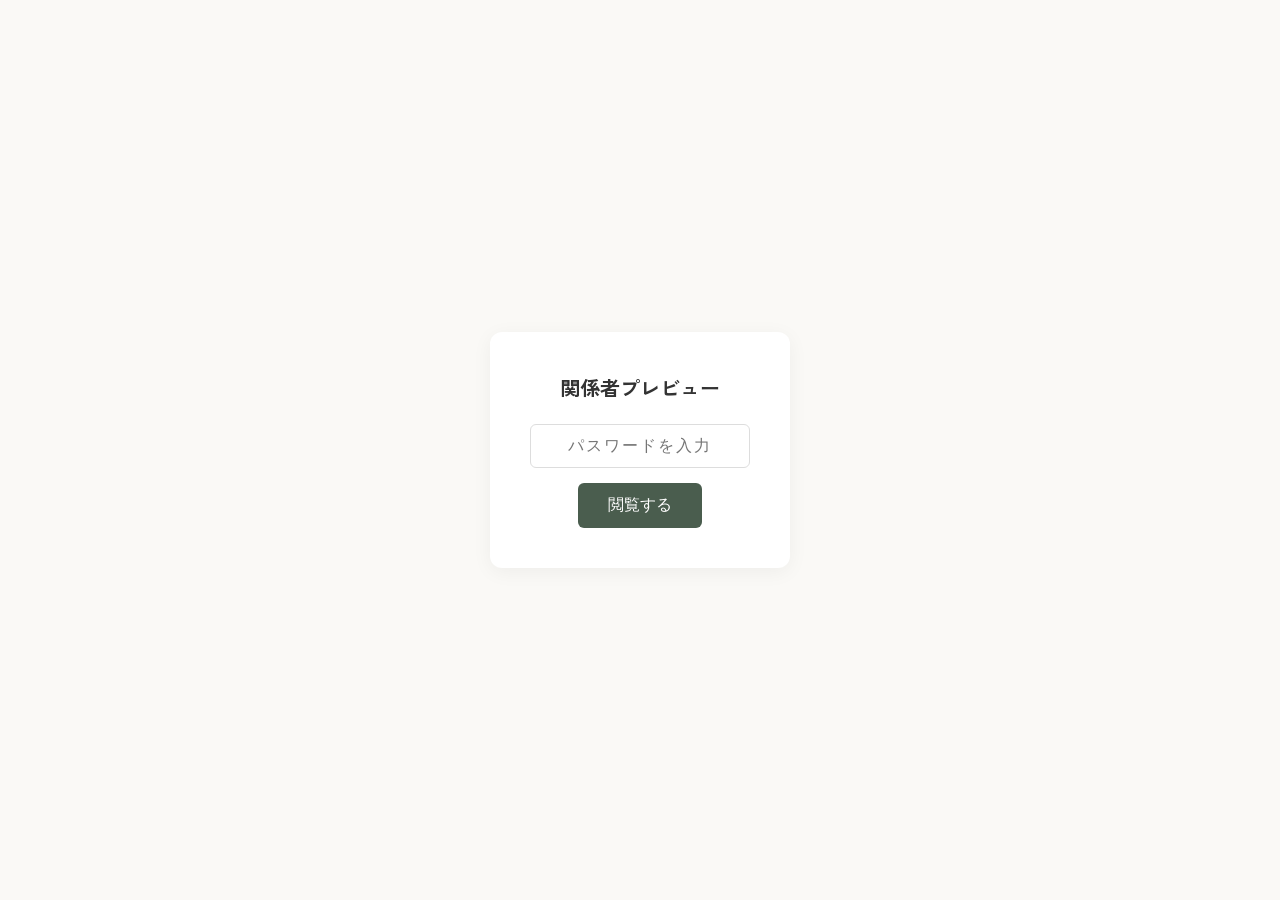
<file: download.html>
<!DOCTYPE html>
<html lang="ja">
<head>
  <meta charset="UTF-8">
  <meta name="viewport" content="width=device-width, initial-scale=1.0">
  <title>各種カタログダウンロード - 一般社団法人ウイズささやま</title>
  <style>
    body.locked { overflow: hidden; }
    body.locked > *:not(#preview-lock-screen) { display: none !important; }
    #preview-lock-screen {
      position: fixed; inset: 0; background: #faf9f6; z-index: 99999;
      display: flex; flex-direction: column; align-items: center; justify-content: center;
      font-family: 'Zen Kaku Gothic New', sans-serif;
    }
    .lock-box { background: white; padding: 40px; border-radius: 12px; box-shadow: 0 4px 20px rgba(0,0,0,0.05); text-align: center; }
    .lock-box h1 { font-size: 20px; margin-bottom: 20px; color: #333; }
    .lock-box input { padding: 12px; font-size: 16px; border: 1px solid #ddd; border-radius: 6px; width: 220px; text-align: center; margin-bottom: 15px; letter-spacing: 2px; }
    .lock-box button { background: #4a5d4e; color: white; border: none; padding: 12px 30px; font-size: 16px; border-radius: 6px; cursor: pointer; transition: 0.3s; }
    .lock-box button:hover { background: #3a4a3e; }
    #lock-error { color: #d9534f; font-size: 14px; margin-top: 15px; display: none; margin-bottom: 0; }
  </style>
  <link rel="preconnect" href="https://fonts.googleapis.com">
  <link rel="preconnect" href="https://fonts.gstatic.com" crossorigin>
  <link href="https://fonts.googleapis.com/css2?family=Zen+Kaku+Gothic+New:wght@400;500;700&family=Kiwi+Maru:wght@400;500&display=swap" rel="stylesheet">
  <link rel="stylesheet" href="style.css">
</head>
<body class="locked">

  <div id="preview-lock-screen">
    <div class="lock-box">
      <h1>関係者プレビュー</h1>
      <input type="password" id="preview-pwd-input" placeholder="パスワードを入力">
      <br>
      <button onclick="unlockPreview()">閲覧する</button>
      <p id="lock-error">パスワードが違います</p>
    </div>
  </div>
  <script>
    function unlockPreview() {
      let pwd = document.getElementById('preview-pwd-input').value;
      if (pwd === "1111" || pwd === "１１１１") {
        document.body.classList.remove('locked');
        document.getElementById('preview-lock-screen').style.display = 'none';
      } else {
        document.getElementById('lock-error').style.display = 'block';
      }
    }
    document.getElementById('preview-pwd-input').addEventListener('keypress', function(e) {
      if (e.key === 'Enter') unlockPreview();
    });
  </script>

  <!-- HEADER -->
  <header class="header">
    <div class="header-inner">
      <div class="logo">
        <h1><a href="index.html" style="color:inherit; text-decoration:none;">丹波篠山</a></h1>
      </div>
      <nav class="global-nav">
        <ul>
          <li><a href="index.html#home">ホーム<span>HOME</span></a></li>
          <li><a href="index.html#stay">行ってみる<span>Stay</span></a></li>
          <li><a href="index.html#news">出来事<span>News</span></a></li>
          <li><a href="index.html#about">案内人<span>About us</span></a></li>
          <li><a href="index.html#contact">お問い合わせ<span>Contact</span></a></li>
        </ul>
      </nav>
    </div>
  </header>

  <main style="padding-top: 100px; min-height: calc(100vh - 300px);">
    <section class="detail-hero container block-padding">
      <div class="detail-header-text">
        <h1 class="page-title" style="font-size:2rem;">各種カタログダウンロード</h1>
        <p class="detail-meta mt-3">Download</p>
      </div>
    </section>

    <section class="detail-content section-padding bg-light">
      <div class="container">
        <div class="text-center" style="max-width:800px; margin:0 auto;">
          <p style="font-size:1.1rem; line-height:2; margin-bottom:40px;">以下の最新版PDFデータをダウンロードいただけます。<br>各プログラムのより詳しい内容をご確認ください。</p>
          
          <div style="background:#fff; padding:40px; border-radius:10px; box-shadow:0 5px 15px rgba(0,0,0,0.05); text-align:left;">
            <ul style="list-style:none; padding:0;">
              <li style="margin-bottom:20px; padding-bottom:20px; border-bottom:1px solid #eee;">
                <h4 style="font-size:1.2rem; font-weight:700; margin-bottom:10px;">体験・ツアープログラム</h4>
                <a href="#" class="btn-text" style="font-size:1.1rem; color:var(--color-primary); font-weight:700; display:inline-flex; align-items:center;">
                  <span style="display:inline-block; background:var(--color-primary); color:#fff; font-size:0.7rem; padding:2px 8px; border-radius:3px; margin-right:10px;">PDF</span>
                  「2026年里山暮らし」をダウンロード
                </a>
              </li>
              <li style="margin-bottom:20px; padding-bottom:20px; border-bottom:1px solid #eee;">
                <h4 style="font-size:1.2rem; font-weight:700; margin-bottom:10px;">教育プログラム</h4>
                <div style="display:flex; flex-direction:column; gap:10px;">
                  <a href="#" class="btn-text" style="font-size:1.1rem; color:var(--color-primary); font-weight:700; display:inline-flex; align-items:center; margin-top:0;">
                    <span style="display:inline-block; background:var(--color-primary); color:#fff; font-size:0.7rem; padding:2px 8px; border-radius:3px; margin-right:10px;">PDF</span>
                    「里山アカデミー」をダウンロード
                  </a>
                  <a href="#" class="btn-text" style="font-size:1.1rem; color:var(--color-primary); font-weight:700; display:inline-flex; align-items:center; margin-top:0;">
                    <span style="display:inline-block; background:var(--color-primary); color:#fff; font-size:0.7rem; padding:2px 8px; border-radius:3px; margin-right:10px;">PDF</span>
                    「里山探求プログラム」をダウンロード
                  </a>
                </div>
              </li>
              <li style="margin-bottom:0; padding-bottom:0;">
                <h4 style="font-size:1.2rem; font-weight:700; margin-bottom:10px;">海外から丹波篠山へ</h4>
                <div style="display:flex; flex-direction:column; gap:10px;">
                  <a href="#" class="btn-text" style="font-size:1.1rem; color:var(--color-primary); font-weight:700; display:inline-flex; align-items:center; margin-top:0;">
                    <span style="display:inline-block; background:var(--color-primary); color:#fff; font-size:0.7rem; padding:2px 8px; border-radius:3px; margin-right:10px;">PDF</span>
                    「日本の田舎でホンモノの体験を」をダウンロード
                  </a>
                  <a href="#" class="btn-text" style="font-size:1.1rem; color:var(--color-primary); font-weight:700; display:inline-flex; align-items:center; margin-top:0;">
                    <span style="display:inline-block; background:var(--color-primary); color:#fff; font-size:0.7rem; padding:2px 8px; border-radius:3px; margin-right:10px;">PDF</span>
                    「SASAGUIDE」をダウンロード
                  </a>
                </div>
              </li>
            </ul>
          </div>
        </div>
      </div>
    </section>
  </main>

  <!-- FOOTER -->
  <footer class="footer">
    <div class="container">
      <div class="footer-inner">
        <div class="footer-logo">
          <h2>丹波篠山</h2>
          <p>"里山暮らし"</p>
        </div>
        
        <div class="footer-links">
          <ul class="footer-nav">
            <li><a href="index.html#home">HOME</a></li>
            <li><a href="index.html#stay">Stay</a></li>
            <li><a href="index.html#news">News</a></li>
            <li><a href="index.html#about">About us</a></li>
            <li><a href="index.html#contact">Contact</a></li>
          </ul>
          
          <ul class="footer-subnav">
            <li><a href="index.html#contact">会社案内</a></li>
            <li><a href="download.html">各種カタログダウンロード</a></li>
          </ul>
          
          <ul class="footer-legal">
            <li><a href="#">旅行業約款(PDF)</a></li>
            <li><a href="#">旅行条件書(PDF)</a></li>
            <li><a href="#">プライバシーポリシー</a></li>
          </ul>
        </div>
      </div>
      
      <div class="footer-bottom">
        <p>一般社団法人ウイズささやま<br>
        〒669-2321 兵庫県丹波篠山市黒岡191 丹波篠山市民センター内  079-552-7373</p>
      </div>
    </div>
  </footer>

</body>
</html>
</file>
<file: style.css>
/* Reset and base styles */
* {
  margin: 0;
  padding: 0;
  box-sizing: border-box;
}

:root {
  --color-primary: #5A7165; /* Muted forest green */
  --color-secondary: #B1C4D4; /* Soft dusty blue (Stay background) */
  --color-accent: #E5CBA2; /* Warm beige/sand (News background) */
  --color-text-dark: #333333;
  --color-text-light: #666666;
  --color-bg-light: #F7F5F0; /* Soft off-white */
  --color-white: #FFFFFF;
  
  --font-base: 'Zen Kaku Gothic New', sans-serif;
  --font-accent: 'Kiwi Maru', serif;
}

body {
  font-family: var(--font-base);
  color: var(--color-text-dark);
  background-color: var(--color-bg-light);
  line-height: 1.6;
  font-size: 16px;
  -webkit-font-smoothing: antialiased;
}

a {
  text-decoration: none;
  color: inherit;
  transition: opacity 0.3s ease;
}
a:hover {
  opacity: 0.7;
}

img {
  max-width: 100%;
  height: auto;
  display: block;
}

.container {
  max-width: 1200px;
  margin: 0 auto;
  padding: 0 20px;
}

.section-padding {
  padding: 80px 0;
}

/* Header */
.header {
  position: absolute; /* or fixed if sticky desired */
  top: 0;
  left: 0;
  width: 100%;
  z-index: 100;
  padding: 20px 40px;
}

.header-inner {
  display: flex;
  justify-content: space-between;
  align-items: center;
}

.logo h1 {
  font-size: 1.8rem;
  font-weight: 700;
  color: var(--color-text-dark); /* based on mockup, logo is dark over light part of image */
  letter-spacing: 0.1em;
}

.global-nav ul {
  display: flex;
  list-style: none;
  gap: 30px;
}

.global-nav a {
  display: flex;
  flex-direction: column;
  align-items: center;
  font-weight: 700;
  font-size: 0.9rem;
}

.global-nav a span {
  font-size: 0.7rem;
  color: #c0392b; /* A soft brick red accent seen in mockup */
  margin-top: 4px;
}


/* Hero Section */
.hero-section {
  position: relative;
  height: 90vh;
  min-height: 600px;
  display: flex;
  align-items: center;
  overflow: hidden;
}

.hero-bg {
  position: absolute;
  top: 0; left: 0; width: 100%; height: 100%;
  z-index: 1;
}

.hero-bg img {
  width: 100%;
  height: 100%;
  object-fit: cover;
  object-position: center bottom;
}

/* Add a subtle gradient to make text readable, from top this time */
.hero-bg::after {
  content: '';
  position: absolute;
  top: 0; left: 0; width: 100%; height: 40%;
  background: linear-gradient(to bottom, rgba(255,255,255,0.7) 0%, rgba(255,255,255,0) 100%);
}

.hero-content {
  position: relative;
  z-index: 2;
  padding: 0 5%;
  height: 100%;
  padding-top: 200px; /* Space for absolute header and to dodge top branches */
  display: flex;
  align-items: flex-start;
}

.hero-copy {
  display: inline-flex;
  flex-direction: column;
  gap: 20px;
  background: rgba(255, 255, 255, 0.75);
  backdrop-filter: blur(8px);
  padding: 30px 40px;
  border-radius: 12px;
  box-shadow: 0 4px 20px rgba(0,0,0,0.05);
}

.copy-row {
  display: flex;
  gap: 25px;
}

.copy-item {
  font-size: 1.1rem;
  font-weight: 700;
  letter-spacing: 0.1em;
  color: var(--color-text-dark);
  min-width: 130px;
}

/* Section Titles */
.section-title {
  display: flex;
  align-items: baseline;
  margin-bottom: 20px;
  gap: 15px;
}

.section-title .number {
  font-size: 4rem;
  font-weight: 700;
  color: rgba(0,0,0,0.1); /* Very subtle huge number */
  line-height: 0.8;
}

.section-title .en {
  font-size: 1.5rem;
  color: #c0392b;
  font-weight: 700;
  text-decoration: underline;
  text-underline-offset: 4px;
}

.section-title .ja {
  font-size: 1.6rem;
  font-weight: 700;
}

.view-all {
  display: inline-block;
  margin-bottom: 30px;
  font-size: 0.9rem;
  font-weight: 700;
}

/* Stay Section */
.stay-section {
  background-color: var(--color-secondary);
}

.stay-grid {
  display: grid;
  grid-template-columns: repeat(4, 1fr);
  gap: 15px;
}

.stay-card {
  background: var(--color-white);
  padding: 10px;
  display: flex;
  flex-direction: column;
  transition: transform 0.3s ease;
  position: relative;
}

.stay-card:hover {
  transform: translateY(-5px);
  opacity: 1; /* override general hover */
  box-shadow: 0 10px 20px rgba(0,0,0,0.05);
}

.stay-card img {
  aspect-ratio: 4/3;
  object-fit: cover;
  margin-bottom: 15px;
}

.stay-card-content {
  display: flex;
  flex-direction: column;
  flex-grow: 1;
}

.stay-card-content h3 {
  font-size: 1.1rem;
  font-weight: 700;
  margin-bottom: 10px;
  line-height: 1.4;
}

.stay-meta {
  font-size: 0.8rem;
  color: var(--color-text-light);
  margin-bottom: 15px;
  margin-top: auto; /* push down */
}

.tags {
  display: flex;
  flex-wrap: wrap;
  gap: 5px;
}

.tags span {
  font-size: 0.7rem;
  background: #f0f0f0;
  padding: 2px 8px;
  border-radius: 2px;
}

.stay-link-card {
  display: flex;
  align-items: center;
  justify-content: center;
  padding: 20px;
  text-align: center;
  font-weight: 700;
  font-size: 1.2rem;
  position: relative;
  overflow: hidden;
  min-height: 150px;
}

.stay-link-card.img-bg img {
  position: absolute;
  top: 0; left: 0; width: 100%; height: 100%;
  object-fit: cover;
  z-index: 1;
  opacity: 0.8;
}

.stay-link-card.img-bg span {
  position: relative;
  z-index: 2;
  background: rgba(255,255,255,0.8);
  padding: 10px 20px;
}

.stay-link-card.solid-bg {
  background: var(--color-white);
}

/* News Section */
.news-section {
  background-color: var(--color-accent);
}

.section-desc {
  margin-bottom: 30px;
  font-weight: 500;
}

.news-grid {
  display: grid;
  grid-template-columns: repeat(3, 1fr);
  gap: 30px;
}

.news-card {
  display: block;
}

.news-img {
  background: var(--color-white);
  border: 2px solid var(--color-text-dark);
  aspect-ratio: 16/9;
  display: flex;
  align-items: center;
  justify-content: center;
  margin-bottom: 15px;
  position: relative;
}

.news-img::after {
  content: ">>";
  position: absolute;
  bottom: 10px;
  right: 15px;
  color: #c0392b;
  font-weight: bold;
}

.placeholder-text {
  color: #ccc;
  font-size: 1.2rem;
}

.news-content h3 {
  font-size: 1rem;
  margin-bottom: 10px;
  font-weight: 700;
  line-height: 1.4;
}

.news-date {
  font-size: 0.85rem;
  color: var(--color-text-light);
}

/* About Section */
.about-vision {
  position: relative;
  background-size: cover;
  background-position: center;
  padding: 100px 0;
  color: var(--color-white);
}

.about-vision .overlay {
  position: absolute;
  top: 0; left: 0; width: 100%; height: 100%;
  background: rgba(0,0,0,0.4);
}

.relative {
  position: relative;
  z-index: 2;
}

.section-title.white .ja,
.section-title.white .en {
  color: var(--color-white);
  text-decoration-color: var(--color-white);
}

.section-title.white .number {
  color: rgba(255,255,255,0.3);
}

.vision-text {
  max-width: 600px;
}

.vision-text h3 {
  font-size: 1.3rem;
  margin-bottom: 20px;
  font-weight: 700;
}

.vision-text p {
  font-size: 1.1rem;
  font-weight: 500;
  line-height: 1.8;
  text-shadow: 0 2px 4px rgba(0,0,0,0.5);
}

.about-guides {
  background: var(--color-white);
}

.guide-title {
  font-size: 1.4rem;
  font-weight: 700;
  margin-bottom: 5px;
}

.guide-desc {
  color: #999;
  font-size: 0.9rem;
  margin-bottom: 40px;
}

.guide-map-area {
  position: relative;
  display: flex;
  flex-direction: column;
  gap: 60px;
  align-items: center;
  padding-bottom: 60px;
}
.location-map-wrapper {
  display: flex;
  justify-content: center;
  width: 100%;
}
.map-container {
  position: relative;
  width: 250px; /* Sizing the Japan map */
}
.japan-map-img {
  width: 100%;
  height: auto;
  opacity: 0.6;
}
.map-arrow {
  position: absolute;
  top: 60%; /* Tanba-Sasayama approximate location */
  left: 20%;
  display: flex;
  align-items: center;
  gap: 5px;
  transform: translate(-100%, -50%);
  z-index: 10;
}
.arrow-text {
  font-weight: bold;
  font-size: 1rem;
  color: #333;
  text-align: right;
  line-height: 1.3;
}
.arrow-text small {
  font-size: 0.8rem;
  font-weight: normal;
  color: #666;
}
.arrow-line {
  font-size: 2rem;
  color: #c0392b;
  line-height: 1;
  font-weight: bold;
}

.guides-grid {
  display: grid;
  grid-template-columns: repeat(3, 1fr);
  gap: 40px;
  position: relative;
  z-index: 2;
  width: 100%;
}

.guide-item {
  text-align: center;
}

.guide-illustration {
  width: 120px;
  height: 120px;
  border-radius: 50%;
  border: 1px dashed #ccc;
  display: flex;
  align-items: center;
  justify-content: center;
  margin: 0 auto 15px;
  font-size: 0.8rem;
  color: #999;
  background: #fafafa;
}

.guide-item p {
  font-size: 0.9rem;
  font-family: var(--font-accent); /* Hand-written vibe */
  line-height: 1.6;
}

/* Handdrawn dialogue */
.dialogue-box {
  position: relative;
  z-index: 2;
  background: var(--color-white);
  padding: 30px 40px;
  border-radius: 12px;
  box-shadow: 0 5px 20px rgba(0,0,0,0.05);
  border: 1px dashed var(--color-primary);
  width: 100%;
  max-width: 600px;
}

.dialogue-bubbles {
  display: flex;
  flex-direction: column;
  gap: 15px;
  font-family: var(--font-accent);
  font-size: 0.95rem;
}

.bubble {
  padding: 10px 20px;
  border-radius: 20px;
  max-width: 80%;
  width: fit-content;
  line-height: 1.5;
}

.bubble.left {
  align-self: flex-start;
  background: var(--color-bg-light);
  border-bottom-left-radius: 0;
}

.bubble.right {
  align-self: flex-end;
  background: var(--color-secondary);
  color: var(--color-text-dark);
  font-weight: bold;
  border-bottom-right-radius: 0;
}

/* Footer */
.footer {
  background-color: var(--color-primary);
  color: var(--color-white);
  padding: 60px 0 20px;
}

.footer-inner {
  display: flex;
  justify-content: space-between;
  margin-bottom: 40px;
}

.footer-logo {
  display: flex;
  flex-direction: column;
  gap: 10px;
}

.footer-logo h2 {
  font-size: 2rem;
  letter-spacing: 0.1em;
}

.footer-logo p {
  font-family: var(--font-accent);
  font-size: 1.1rem;
}

.footer-links {
  display: flex;
  gap: 60px;
}

.footer-nav, .footer-subnav, .footer-legal {
  list-style: none;
  display: flex;
  flex-direction: column;
  gap: 10px;
}

.footer-nav a, .footer-subnav a, .footer-legal a {
  font-size: 0.9rem;
}

.footer-nav a {
  display: flex;
  align-items: center;
  gap: 10px;
  font-weight: 700;
}
.footer-nav a::before {
  content: ">>";
  font-size: 0.7em;
}

.footer-bottom {
  text-align: center;
  font-size: 0.8rem;
  border-top: 1px solid rgba(255,255,255,0.2);
  padding-top: 20px;
  color: rgba(255,255,255,0.7);
}

/* --- Stay Detail Page --- */
.block-padding { padding-top: 40px; }
.bg-light { background-color: var(--color-bg-light); }
.mt-3 { margin-top: 15px; }
.mt-4 { margin-top: 30px; }
.mt-5 { margin-top: 50px; }
.justify-center { justify-content: center; }
.text-center { text-align: center; }
.w-100 { width: 100%; display: block; box-sizing: border-box; }

.detail-header-text { text-align: center; }
.page-title { font-size: 2.5rem; font-weight: 700; color: var(--color-text-dark); margin-bottom: 5px; }
.detail-hero-img-wrap { width: 100%; border-radius: 12px; overflow: hidden; }
.detail-hero-img { width: 100%; height: 500px; object-fit: cover; display: block; }
.detail-grid { display: grid; grid-template-columns: 2fr 1fr; gap: 50px; }
.content-heading { font-size: 1.5rem; font-weight: 700; margin-bottom: 20px; border-bottom: 2px solid var(--color-primary); padding-bottom: 10px; display: inline-block; }

.schedule-box { background: #fff; padding: 30px; border-radius: 8px; border: 1px solid #eee; }
.schedule-day { font-size: 1.2rem; font-weight: 700; margin-bottom: 15px; color: var(--color-primary); }
.schedule-list { list-style: none; margin-bottom: 20px; }
.schedule-list li { display: flex; margin-bottom: 10px; padding-bottom: 10px; border-bottom: 1px dashed #eee; }
.schedule-list li:last-child { border-bottom: none; margin-bottom: 0; padding-bottom: 0; }
.schedule-list .time { font-weight: 700; width: 60px; color: var(--color-text-light); }
.schedule-list .action { flex-grow: 1; }

.info-card { background: #fff; padding: 30px; border-radius: 8px; box-shadow: 0 4px 15px rgba(0,0,0,0.05); position: sticky; top: 120px; }
.info-card-title { font-size: 1.3rem; font-weight: 700; margin-bottom: 20px; text-align: center; }
.info-list { width: 100%; }
.info-list dt { font-weight: 700; font-size: 0.9rem; color: var(--color-text-light); margin-top: 15px; }
.info-list dt:first-child { margin-top: 0; }
.info-list dd { font-size: 1.05rem; margin-bottom: 5px; font-weight: 500; }
.info-list .price { font-size: 1.4rem; font-weight: 700; color: #c0392b; }

.cancel-policy { margin-top: 30px; padding-top: 20px; border-top: 1px solid #eee; }
.cancel-policy h5 { font-size: 1rem; margin-bottom: 15px; font-weight: 700; }
.compact-list { list-style: none; font-size: 0.9rem; }
.compact-list li { margin-bottom: 5px; display: flex; justify-content: space-between; }

.btn-primary { background: var(--color-primary); color: #fff; padding: 15px; border-radius: 6px; font-weight: 700; border: none; cursor: pointer; transition: 0.3s; }
.btn-primary:hover { background: #3a4a3e; opacity: 1; text-decoration: none; }
.btn-text { color: var(--color-text-light); font-size: 0.9rem; display: inline-block; text-decoration: underline; margin-top: 15px; }
.btn-text:hover { color: var(--color-text-dark); }

/* --- Contact Section --- */
.contact-grid { display: grid; grid-template-columns: 3fr 2fr; gap: 50px; margin-top: 40px; }

.form-title, .company-title { font-size: 1.3rem; font-weight: 700; margin-bottom: 20px; border-bottom: 2px solid var(--color-primary); padding-bottom: 10px; display: inline-block; }
.form-desc { margin-bottom: 25px; font-size: 0.95rem; }

.contact-form { background: var(--color-white); padding: 30px; border-radius: 8px; box-shadow: 0 4px 15px rgba(0,0,0,0.05); }
.form-group { margin-bottom: 20px; }
.form-group label { display: block; font-weight: 700; margin-bottom: 8px; font-size: 0.95rem; }
.required { background: #c0392b; color: #fff; font-size: 0.7rem; padding: 2px 6px; border-radius: 3px; margin-left: 10px; vertical-align: middle; }
.form-group input, .form-group textarea { width: 100%; padding: 12px; border: 1px solid #ddd; border-radius: 4px; font-family: inherit; font-size: 1rem; }
.form-group input:focus, .form-group textarea:focus { outline: none; border-color: var(--color-primary); }
.btn-submit { background: var(--color-primary); color: #fff; border: none; padding: 15px 40px; font-size: 1.1rem; font-weight: 700; border-radius: 6px; cursor: pointer; transition: 0.3s; display: block; margin: 30px auto 0; width: 200px; }
.btn-submit:hover { background: #3a4a3e; }

.company-area { background: var(--color-white); padding: 30px; border-radius: 8px; box-shadow: 0 4px 15px rgba(0,0,0,0.05); height: fit-content; }
.company-table { width: 100%; border-collapse: collapse; }
.company-table th, .company-table td { padding: 15px 10px; border-bottom: 1px dotted #ccc; text-align: left; vertical-align: top; }
.company-table th { width: 130px; font-weight: 700; color: var(--color-text-light); font-size: 0.9rem; }
.company-table td { font-size: 0.95rem; font-weight: 500; }
.company-table tr:last-child th, .company-table tr:last-child td { border-bottom: none; }

/* Responsive basics */
@media (max-width: 992px) {
  .stay-grid {
    grid-template-columns: repeat(2, 1fr);
  }
  .news-grid {
    grid-template-columns: repeat(2, 1fr);
  }
  .guides-grid {
    grid-template-columns: repeat(2, 1fr);
  }
}

@media (max-width: 768px) {
  .header-inner {
    flex-direction: column;
    gap: 15px;
  }
  .stay-grid, .news-grid, .guides-grid {
    grid-template-columns: 1fr;
  }
  .contact-grid {
    grid-template-columns: 1fr;
  }
  .footer-inner {
    flex-direction: column;
    gap: 40px;
  }
  .footer-links {
    flex-direction: column;
    gap: 20px;
  }
  .japan-map {
    display: none;
  }
}
</file>
